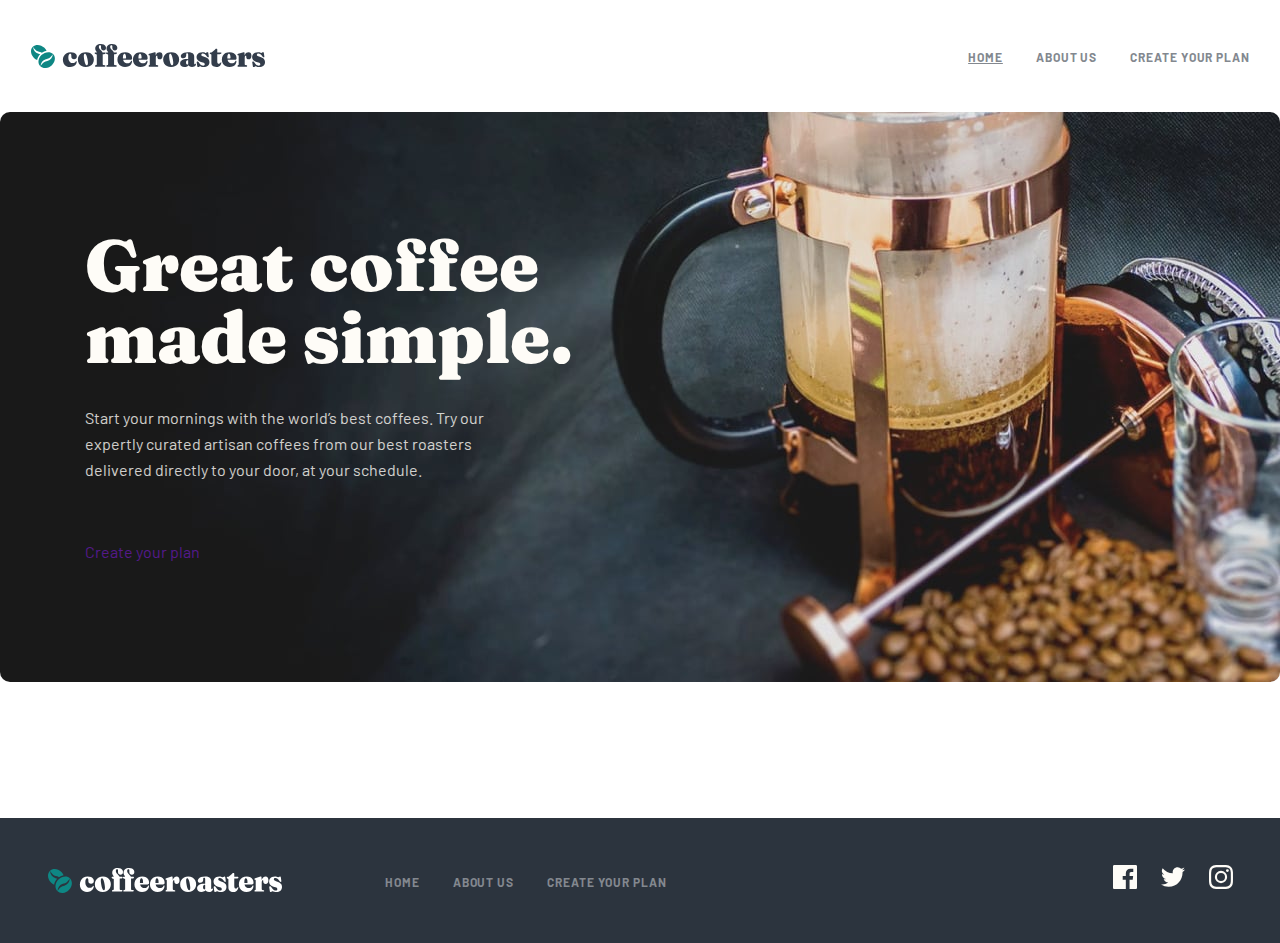
<file: index.html>
<!DOCTYPE html>
<html lang="en">
  <head>
    <meta charset="UTF-8" />
    <meta name="viewport" content="width=device-width, initial-scale=1.0" />
    <title>Coffeeroasters | Home</title>
    <!-- NORMALIZE CSS -->
    <link rel="stylesheet" href="./css/normalize.css" />
    <!-- STYLE CSS -->
    <link rel="stylesheet" href="./css/global.css" />
    <!-- HOME CSS -->
    <link rel="stylesheet" href="./css/home.css" />
  </head>
  <body>
    <!-- HEADER START -->
    <header class="header">
      <div class="header__container container">
        <!-- LOGO -->
        <a class="site-logo" href="./index.html">
          <img
            class="site-logo__image"
            src="./images/shared/desktop/logo.svg"
            alt="Coffeeroasters logo"
            width="236"
            height="26"
          />
        </a>

        <!-- NAVBAR -->
        <nav class="sitenav">
          <ul class="sitenav__list">
            <li class="sitenav__item">
              <a class="sitenav__link" id="active" href="./index.html">HOME</a>
            </li>
            <li class="sitenav__item">
              <a class="sitenav__link" href="./pages/about.html">ABOUT US</a>
            </li>
            <li class="sitenav__item">
              <a class="sitenav__link" href="./pages/subscribe.html"
                >Create your plan</a
              >
            </li>
          </ul>
        </nav>
      </div>
    </header>
    <!-- HEADER END -->

    <!-- MAIN START -->
    <main class="main">
      <section class="hero">
        <div class="hero__container container">
          <div class="hero__content">
            <h1 class="hero__title">Great coffee made simple.</h1>
            <p class="hero__description">
              Start your mornings with the world’s best coffees. Try our
              expertly curated artisan coffees from our best roasters delivered
              directly to your door, at your schedule.
            </p>
          </div>
          <a href="" class="hero__btn btn">Create your plan</a>
        </div>
      </section>
    </main>
    <!-- MAIN END -->

    <!-- FOOTER START -->
    <footer class="footer">
      <div class="footer__container container">
        <!-- LOGO -->
        <a class="site-logo footer-logo" href="./index.html">
          <img
            class="site-logo__image footer-logo__image"
            src="./images/shared/desktop/logo-white.svg"
            alt="Coffeeroasters logo"
            width="236"
            height="26"
          />
        </a>

        <!-- NAVBAR -->
        <nav class="sitenav footer-sitenav">
          <ul class="sitenav__list">
            <li class="sitenav__item">
              <a class="sitenav__link" href="./index.html">HOME</a>
            </li>
            <li class="sitenav__item">
              <a class="sitenav__link" href="./pages/about.html">ABOUT US</a>
            </li>
            <li class="sitenav__item">
              <a class="sitenav__link" href="./pages/subscribe.html"
                >Create your plan</a
              >
            </li>
          </ul>
        </nav>

        <!-- SOCIALS -->
        <ul class="footer__socials-list">
          <li class="footer__socials-item">
            <a class="footer__socials-link" href=""
              ><svg xmlns="http://www.w3.org/2000/svg" width="24" height="24">
                <path
                  fill="#FEFCF7"
                  d="M22.675 0H1.325C.593 0 0 .593 0 1.325v21.351C0 23.407.593 24 1.325 24H12.82v-9.294H9.692v-3.622h3.128V8.413c0-3.1 1.893-4.788 4.659-4.788 1.325 0 2.463.099 2.795.143v3.24l-1.918.001c-1.504 0-1.795.715-1.795 1.763v2.313h3.587l-.467 3.622h-3.12V24h6.116c.73 0 1.323-.593 1.323-1.325V1.325C24 .593 23.407 0 22.675 0z"
                />
              </svg>
            </a>
          </li>
          <li class="footer__socials-item">
            <a class="footer__socials-link" href="">
              <svg xmlns="http://www.w3.org/2000/svg" width="24" height="20">
                <path
                  fill="#FEFCF7"
                  d="M24 2.557a9.83 9.83 0 01-2.828.775A4.932 4.932 0 0023.337.608a9.864 9.864 0 01-3.127 1.195A4.916 4.916 0 0016.616.248c-3.179 0-5.515 2.966-4.797 6.045A13.978 13.978 0 011.671 1.149a4.93 4.93 0 001.523 6.574 4.903 4.903 0 01-2.229-.616c-.054 2.281 1.581 4.415 3.949 4.89a4.935 4.935 0 01-2.224.084 4.928 4.928 0 004.6 3.419A9.9 9.9 0 010 17.54a13.94 13.94 0 007.548 2.212c9.142 0 14.307-7.721 13.995-14.646A10.025 10.025 0 0024 2.557z"
                /></svg
            ></a>
          </li>
          <li class="footer__socials-item">
            <a class="footer__socials-link" href=""
              ><svg xmlns="http://www.w3.org/2000/svg" width="24" height="24">
                <path
                  fill="#FEFCF7"
                  d="M12 2.163c3.204 0 3.584.012 4.85.07 3.252.148 4.771 1.691 4.919 4.919.058 1.265.069 1.645.069 4.849 0 3.205-.012 3.584-.069 4.849-.149 3.225-1.664 4.771-4.919 4.919-1.266.058-1.644.07-4.85.07-3.204 0-3.584-.012-4.849-.07-3.26-.149-4.771-1.699-4.919-4.92-.058-1.265-.07-1.644-.07-4.849 0-3.204.013-3.583.07-4.849.149-3.227 1.664-4.771 4.919-4.919 1.266-.057 1.645-.069 4.849-.069zM12 0C8.741 0 8.333.014 7.053.072 2.695.272.273 2.69.073 7.052.014 8.333 0 8.741 0 12c0 3.259.014 3.668.072 4.948.2 4.358 2.618 6.78 6.98 6.98C8.333 23.986 8.741 24 12 24c3.259 0 3.668-.014 4.948-.072 4.354-.2 6.782-2.618 6.979-6.98.059-1.28.073-1.689.073-4.948 0-3.259-.014-3.667-.072-4.947-.196-4.354-2.617-6.78-6.979-6.98C15.668.014 15.259 0 12 0zm0 5.838a6.162 6.162 0 100 12.324 6.162 6.162 0 000-12.324zM12 16a4 4 0 110-8 4 4 0 010 8zm6.406-11.845a1.44 1.44 0 100 2.881 1.44 1.44 0 000-2.881z"
                />
              </svg>
            </a>
          </li>
        </ul>
      </div>
    </footer>
    <!-- FOOTER END -->
  </body>
</html>
</file>
<file: css/global.css>
/* VARIABELS */
:root {
  --dark-cyan: #0e8784;
  --dark-grey-blue: #333d4b;
  --pale-orange: #fdd6ba;
  --light-cream-bg: #fefcf7;
  --gray: #83888f;
  --preferance-bg: #f4f1eb;
  --button-hover: #66d2cf;
  --button-disabeled: #e2dedb;
  --footer-bg: #2c343e;

  /* fonts */
  --title-font-family: "Fraunces", sans;
  --main-font-family: "Barlow", sans-serif;

  /* transtion */
  --transtion-duration: 0.3s;
}

/* FONTS */
@font-face {
  font-display: swap;
  font-family: "Barlow";
  font-style: normal;
  font-weight: 400;
  src: url("../fonts/barlow-v12-latin-regular.woff2") format("woff2");
}

@font-face {
  font-display: swap;
  font-family: "Barlow";
  font-style: normal;
  font-weight: 700;
  src: url("../fonts/barlow-v12-latin-700.woff2") format("woff2");
}

@font-face {
  font-display: swap;
  font-family: "Fraunces";
  font-style: normal;
  font-weight: 900;
  src: url("../fonts/fraunces-v31-latin-900.woff2") format("woff2");
}

*,
*::after,
*::before {
  margin: 0;
  padding: 0;
  box-sizing: border-box;
}

*:focus {
  outline: 2px dotted var(--dark-cyan);
  outline-offset: 4px;
}

a {
  text-decoration: none;
  display: inline-block;
}

ul,
ol {
  list-style: none;
}

/* NORMALIZE */
h1 {
  margin: 0;
}

img {
  display: flex;
  object-fit: cover;
}

html {
  height: 100%;
  scroll-behavior: smooth;
}

body {
  display: flex;
  flex-direction: column;
  height: 100%;
  font-family: var(--main-font-family);
  line-height: 26px;
  color: var(--dark-grey-blue);
}

main {
  flex-grow: 1;
}

h1,
h2,
h3,
h4 {
  font-family: var(--title-font-family);
  font-weight: 900;
}

h1 {
  font-size: 72px;
  line-height: 72px;
}

h2 {
  font-size: 40px;
  line-height: 48px;
}

h3 {
  font-size: 32px;
  line-height: 36px;
}

h4 {
  font-size: 24px;
  line-height: 32px;
}

.container {
  width: 100%;
  max-width: 1340px;
  padding-left: 30px;
  padding-right: 30px;
  margin-left: auto;
  margin-right: auto;
}

#active {
  text-decoration: underline;
}

/* HEADER START */
.header {
  padding: 43px 0;
}

.header__container {
  display: flex;
  justify-content: space-between;
  align-items: center;
}

.site-logo {
  transition: var(--transtion-duration);
}

.site-logo:hover {
  opacity: 0.8;
}

.site-logo:active {
  opacity: 0.6;
}

.site-logo__image {
}

.sitenav {
}

.sitenav__list {
  display: flex;
  gap: 33px;
}

.sitenav__item {
}
.sitenav__link {
  color: var(--gray);
  font-weight: 700;
  font-size: 12px;
  text-transform: uppercase;
  letter-spacing: 0.923px;
  line-height: 15px;
  transition: var(--transtion-duration);
}

.sitenav__link:hover {
  color: var(--dark-grey-blue);
  opacity: 0.8;
}

.sitenav__link:active {
  opacity: 0.6;
}
/* HEADER END */

/* FOOTER START */
.footer {
  margin-bottom: 88px;
}
.footer__container {
  background-color: var(--footer-bg);
  display: flex;
  align-items: center;
  padding: 47px;
}

.site-logo {
  margin-right: 102px;
}
.footer-logo {
}
.site-logo__image {
}
.footer-logo__image {
}

.footer-sitenav {
  margin-right: auto;
}
.sitenav__list {
}
.sitenav__item {
}

.footer-sitenav .sitenav__link:hover {
  color: var(--light-cream-bg);
  opacity: 1;
}

.footer-sitenav .sitenav__link:active {
  color: var(--light-cream-bg);
  opacity: 1;
}

.footer__socials-list {
  display: flex;
  align-items: center;
  gap: 24px;
}
.footer__socials-item {
}

.footer__socials-link svg path {
  transition: var(--transtion-duration);
}

.footer__socials-link:hover svg path {
  fill: var(--pale-orange);
}
/* FOOTER END */
</file>
<file: css/home.css>
.hero {
  margin-bottom: 136px;
}
.hero__container {
  padding: 117px 85px;
  background-image: url("../images/home/desktop/image-hero-coffeepress.jpg");
  border-radius: 10px;
  background-size: cover;
  background-color: #a2a2a2;
  background-repeat: no-repeat;
}
.container {
}
.hero__content {
  color: var(--light-cream-bg);
  width: 493px;
}
.hero__title {
  margin-bottom: 32px;
}

.hero__description {
  opacity: 0.8;
  margin-bottom: 56px;
  width: 444px;
}
.hero__btn {
}
.btn {
}
</file>
